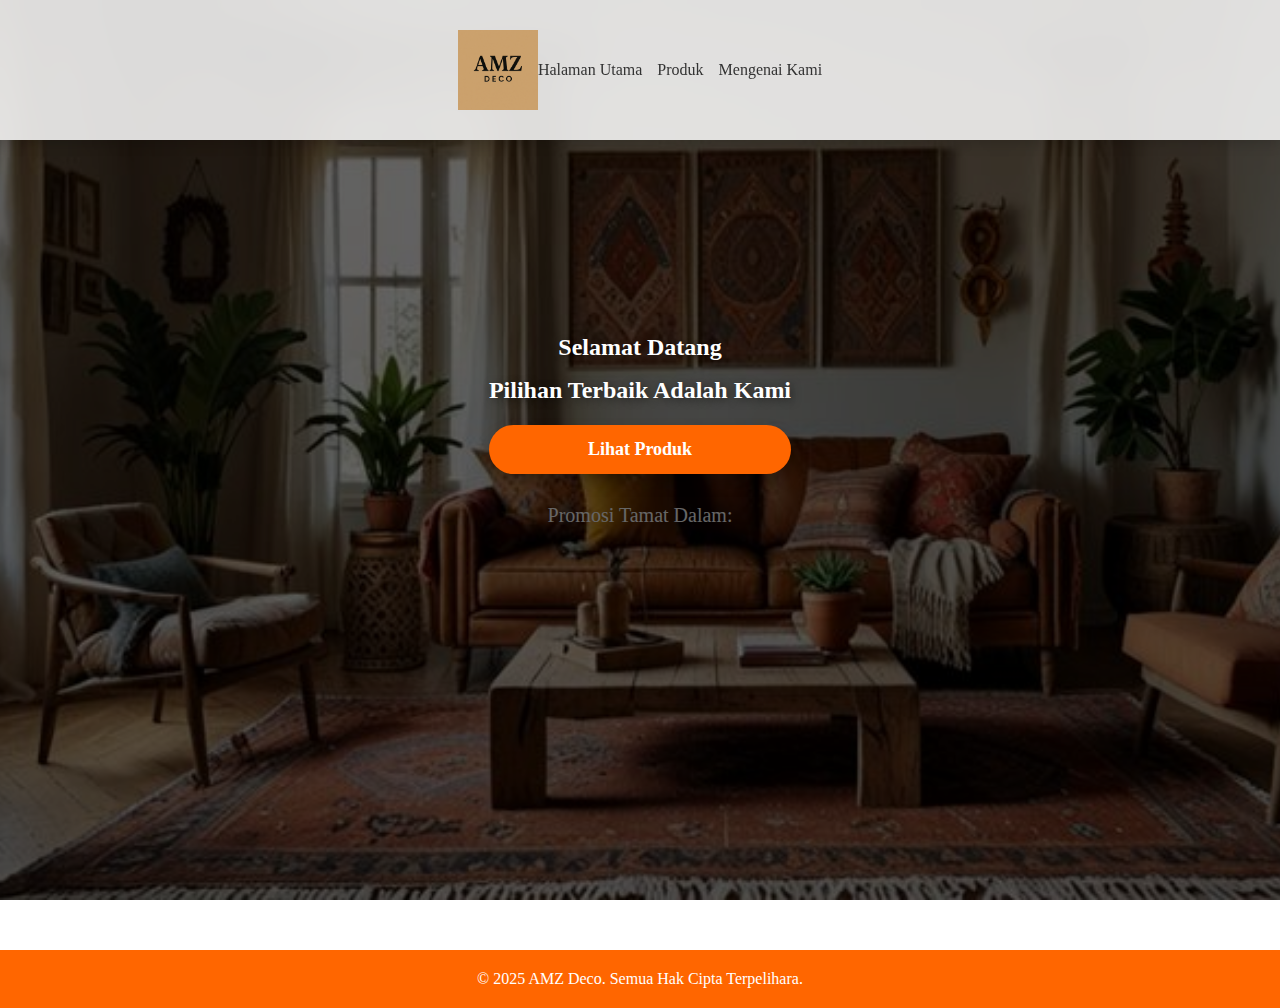
<file: index.html>
<!DOCTYPE html>
<html lang="ms">
<head>
    <meta charset="UTF-8">
    <meta name="viewport" content="width=device-width, initial-scale=1.0">
    <title>AMZ Deco - Pilihan Terbaik</title>
    <link href="https://cdn.jsdelivr.net/npm/aos@2.3.4/dist/aos.css" rel="stylesheet">
    <link rel="stylesheet" href="css_/styles.css">
    <link rel="stylesheet" href="css_/fixed-styles-mobile.css">
    <link rel="stylesheet" href="https://cdnjs.cloudflare.com/ajax/libs/font-awesome/6.4.2/css/all.min.css">

</head>
<body>

<div id="preloader"></div>

<header class="header">
    <div class="container">
        <div class="nav-left">
            <img src="images/logo.png" alt="AMZ Deco Logo" class="logo-img">
        </div>
        <div class="nav-right">
        <ul>
    <li><a href="index.html">Halaman Utama</a></li>

    <li class="dropdown">
        <a href="#">Produk</a>
        <ul class="dropdown-menu">
            <li><a href="produk.html">Lihat Produk</a></li>
            <li><a href="form-tempahan.html">Tempahan Produk</a></li>
            <li><a href="testimoni.html">Testimoni Pelanggan</a></li>
        </ul>
    </li>

    <li class="dropdown">
           <a href="#">Mengenai Kami</a>
           <ul class="dropdown-menu">
           <li><a href="tentangkami.html">Mengenai Kami</a></li>
        </ul>
        </li>
        </ul>
        </div>

        <div class="hamburger" onclick="toggleMenu()">
            <i class="fa-solid fa-bars"></i>
          </div>   
          </div>
</header>

<section class="hero" style="background: url('images/background.jpg') center/cover no-repeat;">
    <div class="overlay"></div>
    <div class="hero-content">
        <p>Selamat Datang</p>
        <h1>Pilihan Terbaik Adalah Kami</h1>
        <a href="produk.html" class="btn">Lihat Produk</a>
        </div>
        <div class="countdown-section">
            <p>Promosi Tamat Dalam:</p>
            <div id="countdown"></div>
        </div>
    </div>
</section>

<script>

var countDownDate = new Date();
countDownDate.setHours(countDownDate.getHours() + 12);

var countdown = document.getElementById("countdown");

var x = setInterval(function() {
    var now = new Date().getTime();
    var distance = countDownDate - now;

    var hours = Math.floor((distance % (1000 * 60 * 60 * 24)) / (1000 * 60 * 60));
    var minutes = Math.floor((distance % (1000 * 60 * 60)) / (1000 * 60));
    var seconds = Math.floor((distance % (1000 * 60)) / 1000);

    countdown.innerHTML = hours + "j " + minutes + "m " + seconds + "s ";

    countdown.classList.add("show");

    if (distance < 0) {
        clearInterval(x);
        countdown.innerHTML = "Promosi Tamat";
    }
}, 1000);
</script>

<script>
function toggleMenu() {
    var nav = document.querySelector('.nav-right');
    nav.classList.toggle('active');
}
</script>

<script src="https://cdn.jsdelivr.net/npm/aos@2.3.4/dist/aos.js"></script>
<script>
  AOS.init({
    duration: 1000,
    once: true,
  });
</script>

<script>
  window.addEventListener('load', function(){
    document.getElementById('preloader').style.display = 'none';
  });
</script>

    <script>
document.querySelectorAll('.nav-right a').forEach(link =>
    link.addEventListener('click', () => {
        document.querySelector('.nav-right').classList.remove('active');
    })
);
</script>


<footer class="footer">
    <div class="container">
        <p>© 2025 AMZ Deco. Semua Hak Cipta Terpelihara.</p>
    </div>
</footer>


</body>
</html>
</file>
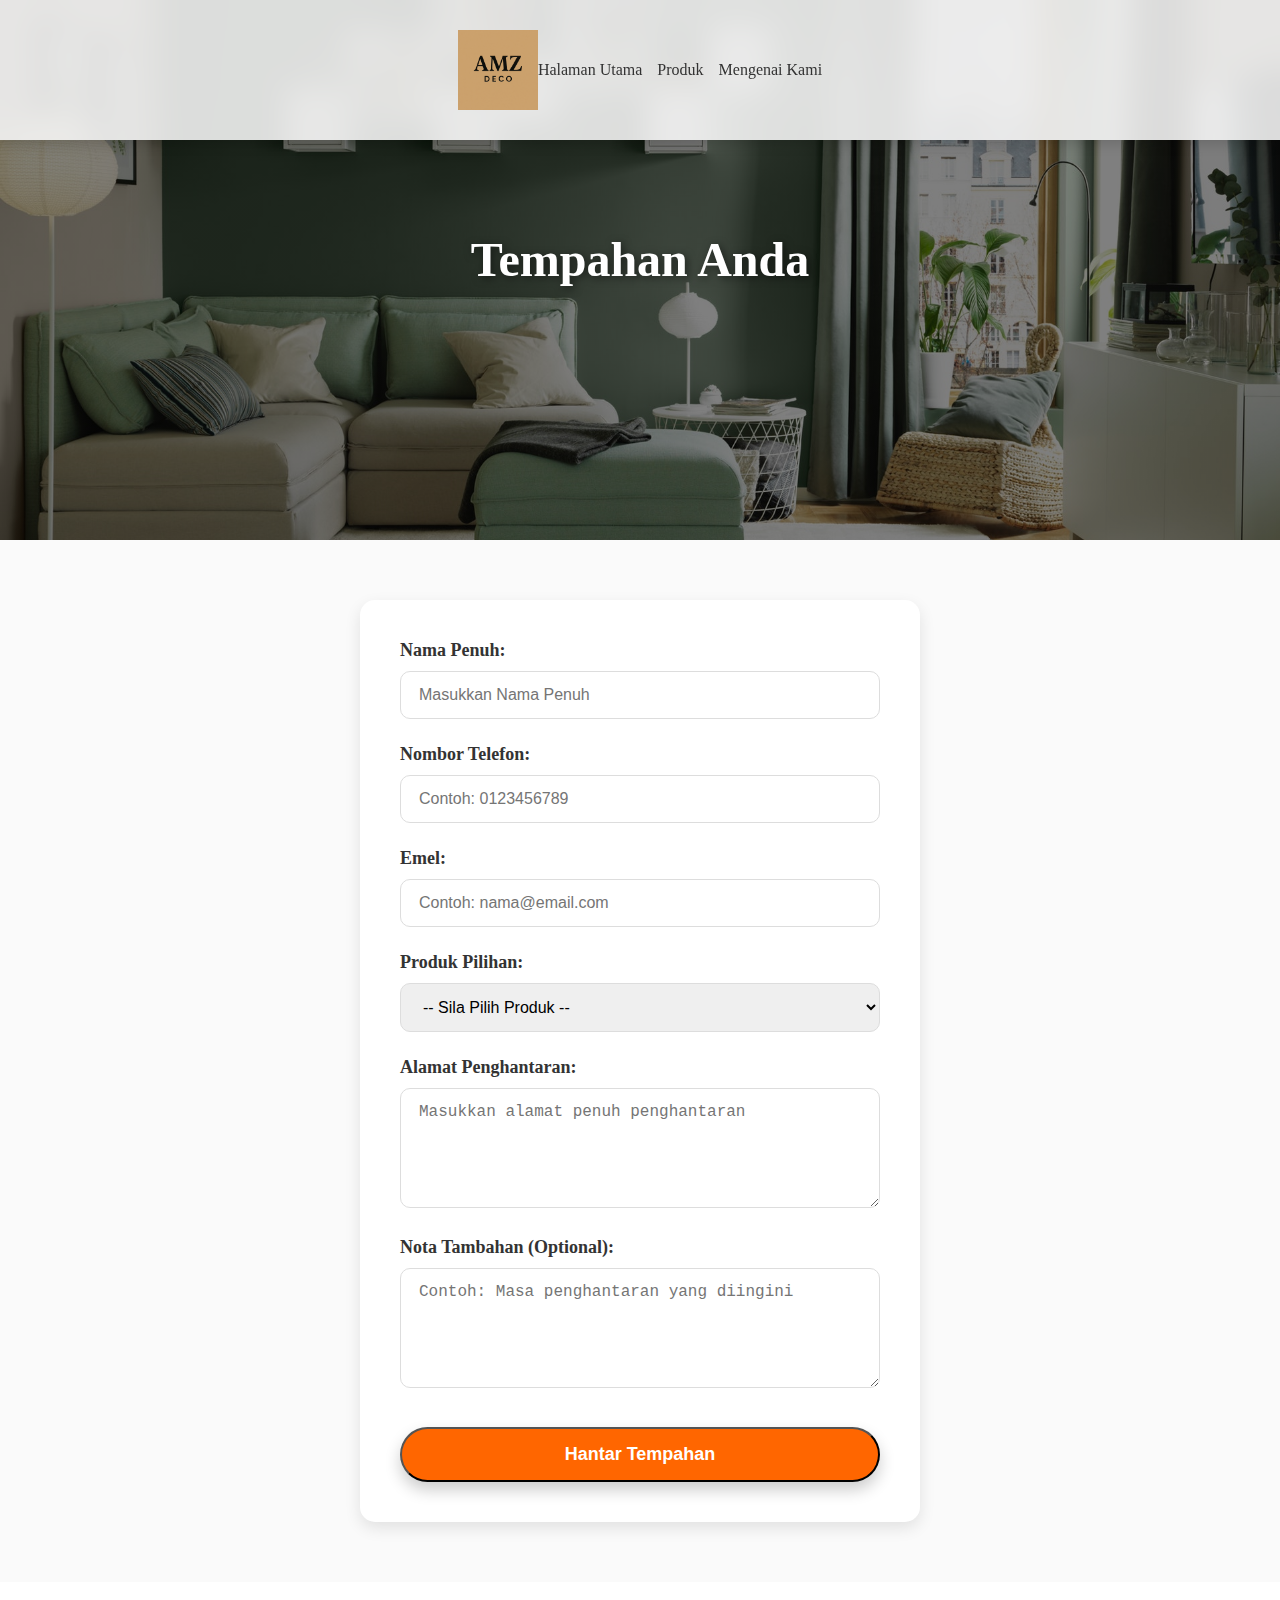
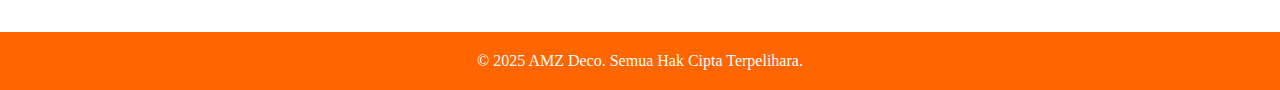
<file: form-tempahan.html>
<!DOCTYPE html>
<html lang="ms">
<head>
    <meta charset="UTF-8">
    <meta name="viewport" content="width=device-width, initial-scale=1.0">
    <title>Form Tempahan - AMZ Deco</title>
    <link rel="stylesheet" href="css_/styles.css">
    <link rel="stylesheet" href="css_/fixed-styles-mobile.css">
</head>
<body>

<div id="preloader"></div>

<header class="header">
    <div class="container">
        <div class="nav-left">
            <img src="images/logo.png" alt="AMZ Deco Logo" class="logo-img">
        </div>
        <div class="nav-right">
        <ul>
            <li><a href="index.html">Halaman Utama</a></li>
            <li class="dropdown">
                <a href="#">Produk</a>
                <ul class="dropdown-menu">
                    <li><a href="produk.html">Lihat Produk</a></li>
                    <li><a href="form-tempahan.html">Tempahan Produk</a></li>
                    <li><a href="testimoni.html">Testimoni Pelanggan</a></li>
                </ul>
            </li>
            <li class="dropdown">
                <a href="#">Mengenai Kami</a>
                <ul class="dropdown-menu">
                    <li><a href="tentangkami.html">Mengenai Kami</a></li>
                </ul>
            </li>
        </ul>
        <div class="hamburger" onclick="toggleMenu()">&#9776;</div>
            <i class="fa-solid fa-bars"></i>
        </div>
    </div>
</header>

<!-- Hero Section -->
<section class="hero-produk">
    <div class="overlay"></div>
    <div class="hero-content">
        <h1>Tempahan Anda</h1>
    </div>
</section>

<!-- Form Section -->
<section class="form-section">
    <div class="container form-container">
        <form action="https://formspree.io/f/mqaqepby" method="POST" class="tempahan-form">
            <input type="hidden" name="_redirect" value="https://amiez4ck.github.io/landing-page-AMZ-Deco/thankyou.html">

            <div class="form-group">
                <label>Nama Penuh:</label>
                <input type="text" name="nama" placeholder="Masukkan Nama Penuh" required>
            </div>
            <div class="form-group">
                <label>Nombor Telefon:</label>
                <input type="text" name="telefon" placeholder="Contoh: 0123456789" required>
            </div>
            <div class="form-group">
                <label>Emel:</label>
                <input type="email" name="emel" placeholder="Contoh: nama@email.com" required>
            </div>
            <div class="form-group">
                <label>Produk Pilihan:</label>
                <select name="produk" required>
                    <option value="">-- Sila Pilih Produk --</option>
                    <option value="Langsir Moden">Langsir Moden</option>
                    <option value="Wallpaper Dinding">Wallpaper Dinding</option>
                    <option value="Lampu Hiasan">Lampu Hiasan</option>
                </select>
            </div>
            <div class="form-group">
                <label>Alamat Penghantaran:</label>
                <textarea name="alamat" placeholder="Masukkan alamat penuh penghantaran" required></textarea>
            </div>
            <div class="form-group">
                <label>Nota Tambahan (Optional):</label>
                <textarea name="nota" placeholder="Contoh: Masa penghantaran yang diingini"></textarea>
            </div>

            <button type="submit" class="btn">Hantar Tempahan</button>
        </form>
    </div>
</section>

<footer class="footer">
    <div class="container">
        <p>© 2025 AMZ Deco. Semua Hak Cipta Terpelihara.</p>
    </div>
</footer>

<script>
function toggleMenu() {
    var nav = document.querySelector('.nav-right');
    nav.classList.toggle('active');
}
</script>

<script>
  window.addEventListener('load', function(){
    document.getElementById('preloader').style.display = 'none';
  });
</script>

</body>
</html>
</file>
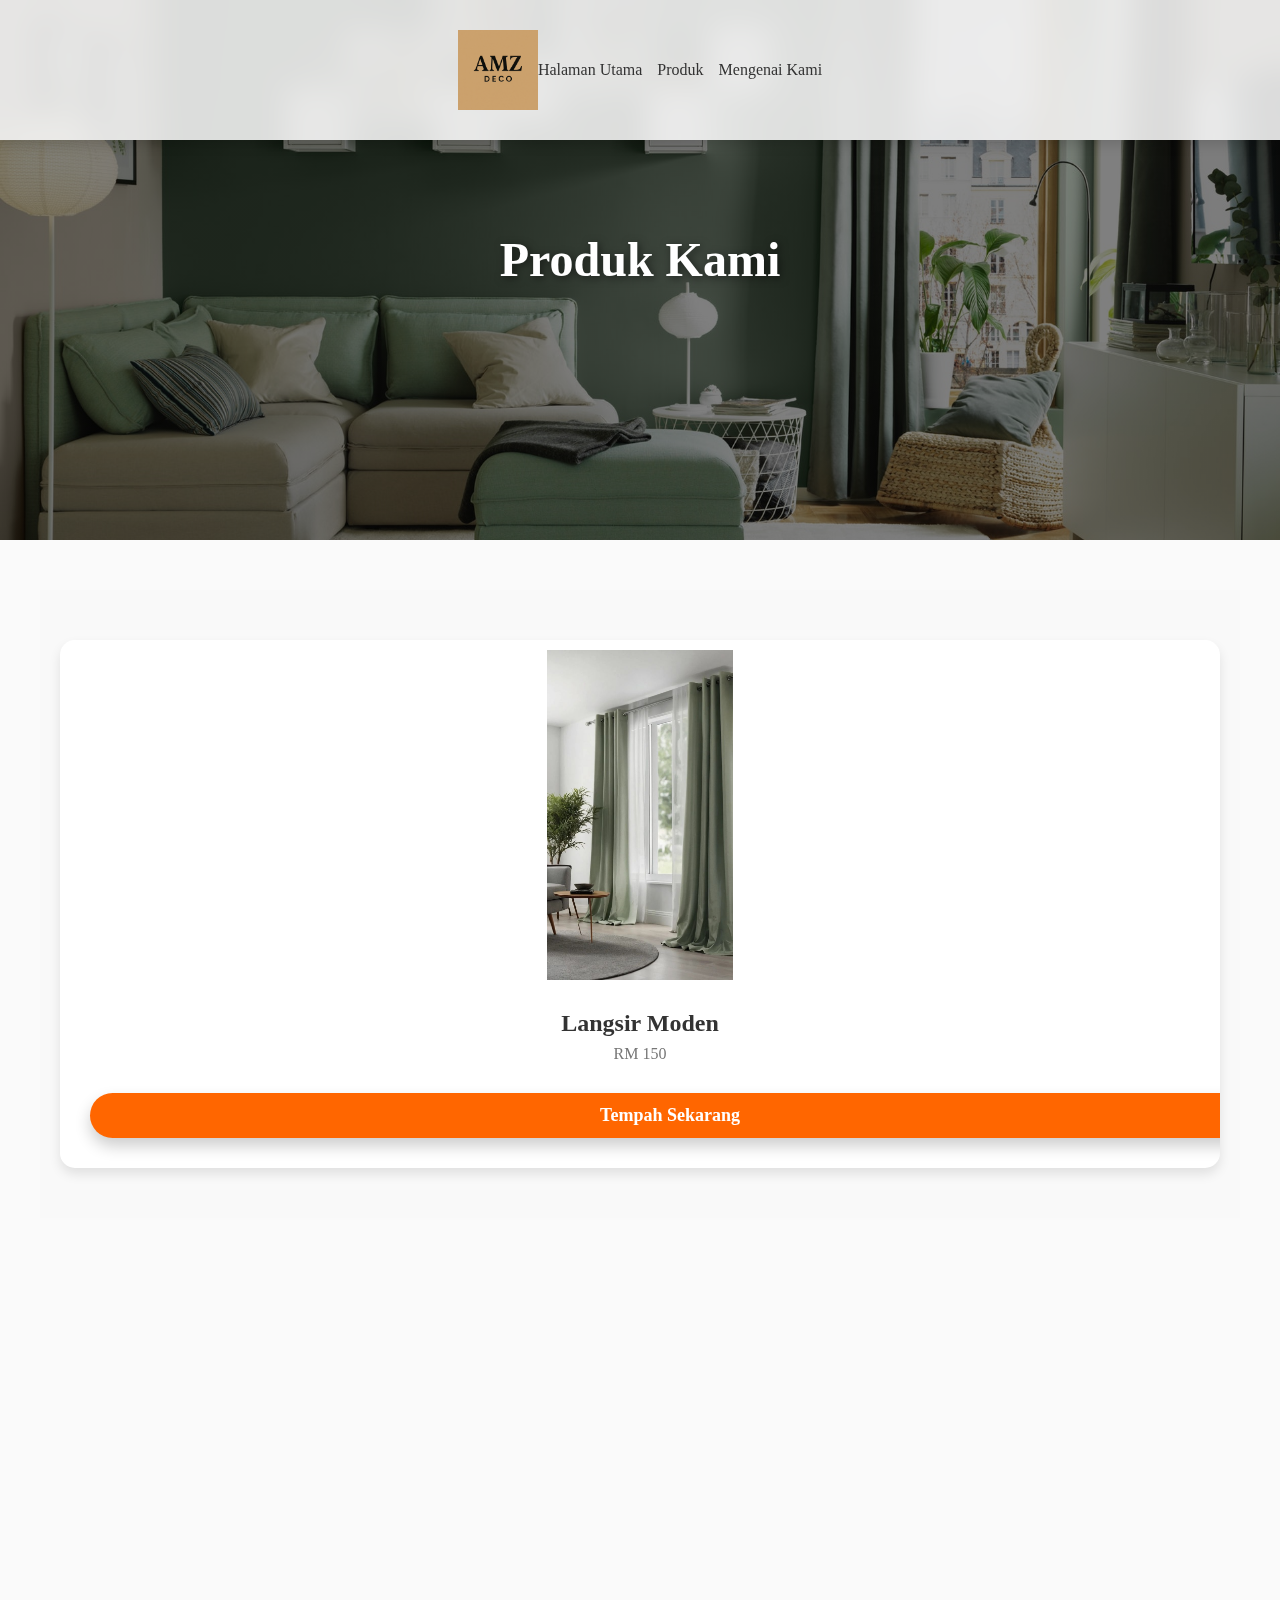
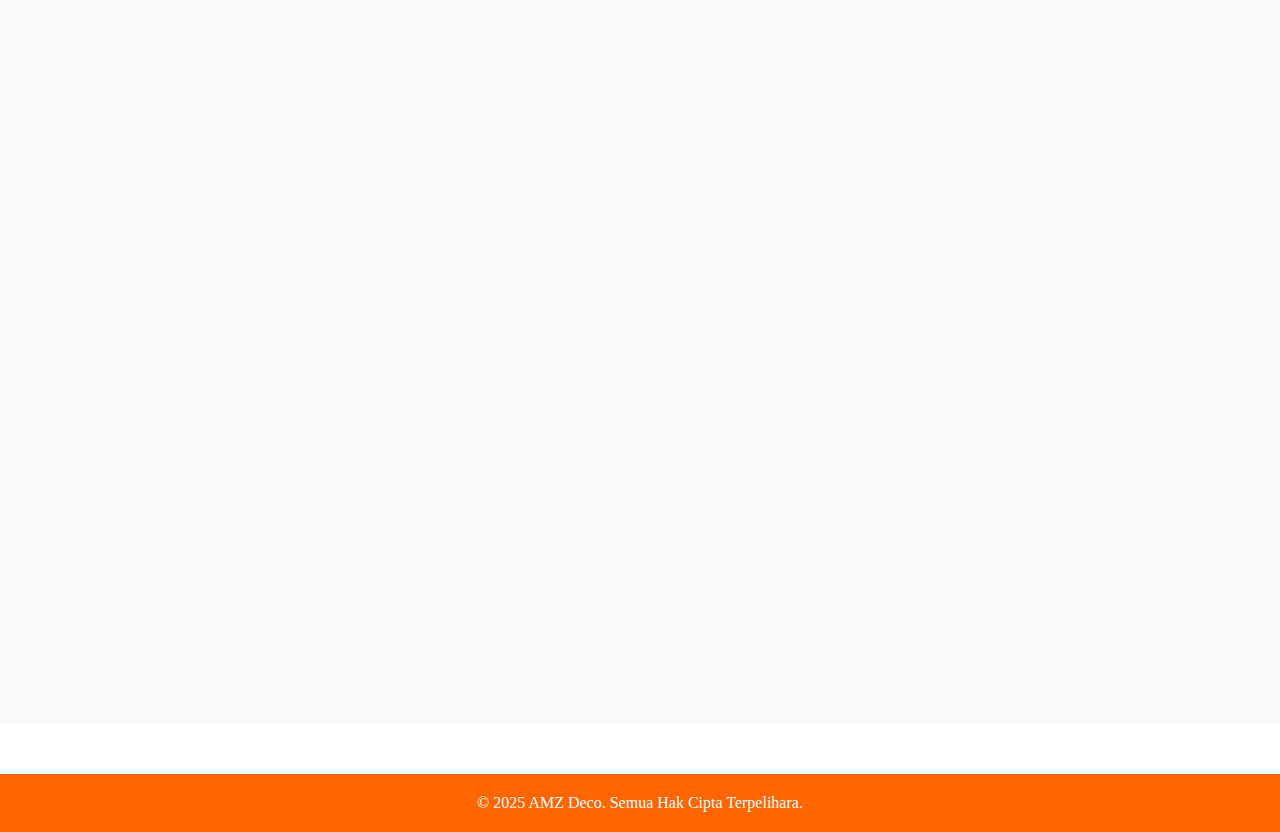
<file: produk.html>
<!DOCTYPE html>
<html lang="ms">
<head>
    <meta charset="UTF-8">
    <meta name="viewport" content="width=device-width, initial-scale=1.0"/>
    <title>Produk Kami - AMZ Deco</title>
    <link rel="stylesheet" href="css_/styles.css">
    <link href="https://cdn.jsdelivr.net/npm/aos@2.3.4/dist/aos.css" rel="stylesheet">

</head>
<body>

<div id="preloader"></div>

<header class="header">
    <div class="container">
        <div class="nav-left">
            <img src="images/logo.png" alt="AMZ Deco Logo" class="logo-img">
        </div>
        <div class="nav-right">
        <ul>
    <li><a href="index.html">Halaman Utama</a></li>

    <li class="dropdown">
        <a href="#">Produk</a>
        <ul class="dropdown-menu">
            <li><a href="produk.html">Lihat Produk</a></li>
            <li><a href="form-tempahan.html">Tempahan Produk</a></li>
            <li><a href="testimoni.html">Testimoni Pelanggan</a></li>
        </ul>
    </li>

    <li class="dropdown">
           <a href="#">Mengenai Kami</a>
           <ul class="dropdown-menu">
           <li><a href="tentangkami.html">Mengenai Kami</a></li>
        </ul>
    </li>

</ul>

        </div>

        <div class="hamburger" onclick="toggleMenu()">
        <i class="fa-solid fa-bars"></i>
</div>
   </div>

</header>

<section class="hero-produk">
    <div class="overlay"></div>
    <div class="hero-content">
        <h1>Produk Kami</h1>
    </div>
</section>

<section class="produk-list">
    <div class="container produk-grid">
        
    <div class="produk-item" data-aos="fade-left">
    <img src="images/langsir_unggulan.jpg" alt="Langsir Moden">
    <h3>Langsir Moden</h3>
    <p class="harga">RM 150</p>
    <a href="form-tempahan.html" class="btn">Tempah Sekarang</a>
</div>


</div>


        <div class="produk-item" data-aos="fade-up">
            <img src="images/wallpaper_bunga.jpg" alt="Wallpaper Dinding">
            <h3>Wallpaper Dinding</h3>
            <p class="harga">RM 200</p>
            <a href="form-tempahan.html" class="btn">Tempah Sekarang</a>
        </div>
        </div>

        <div class="produk-item" data-aos="fade-right">
            <img src="images/lampu_moden.jpg" alt="Lampu Hiasan">
            <h3>Lampu Hiasan</h3>
            <p class="harga">RM 180</p>
            <a href="form-tempahan.html" class="btn">Tempah Sekarang</a>    
        </div>
        </div>

    </div>
</section>

<footer class="footer">
    <div class="container">
        <p>© 2025 AMZ Deco. Semua Hak Cipta Terpelihara.</p>
    </div>
</footer>

<script>
function toggleMenu() {
    var nav = document.querySelector('.nav-right');
    nav.classList.toggle('active');
}
</script>

<script src="https://cdn.jsdelivr.net/npm/aos@2.3.4/dist/aos.js"></script>
<script>
  AOS.init({
    duration: 1000,
    once: true,
  });
</script>

<script>
  window.addEventListener('load', function(){
    document.getElementById('preloader').style.display = 'none';
  });
</script>



</body>
</html>
</file>
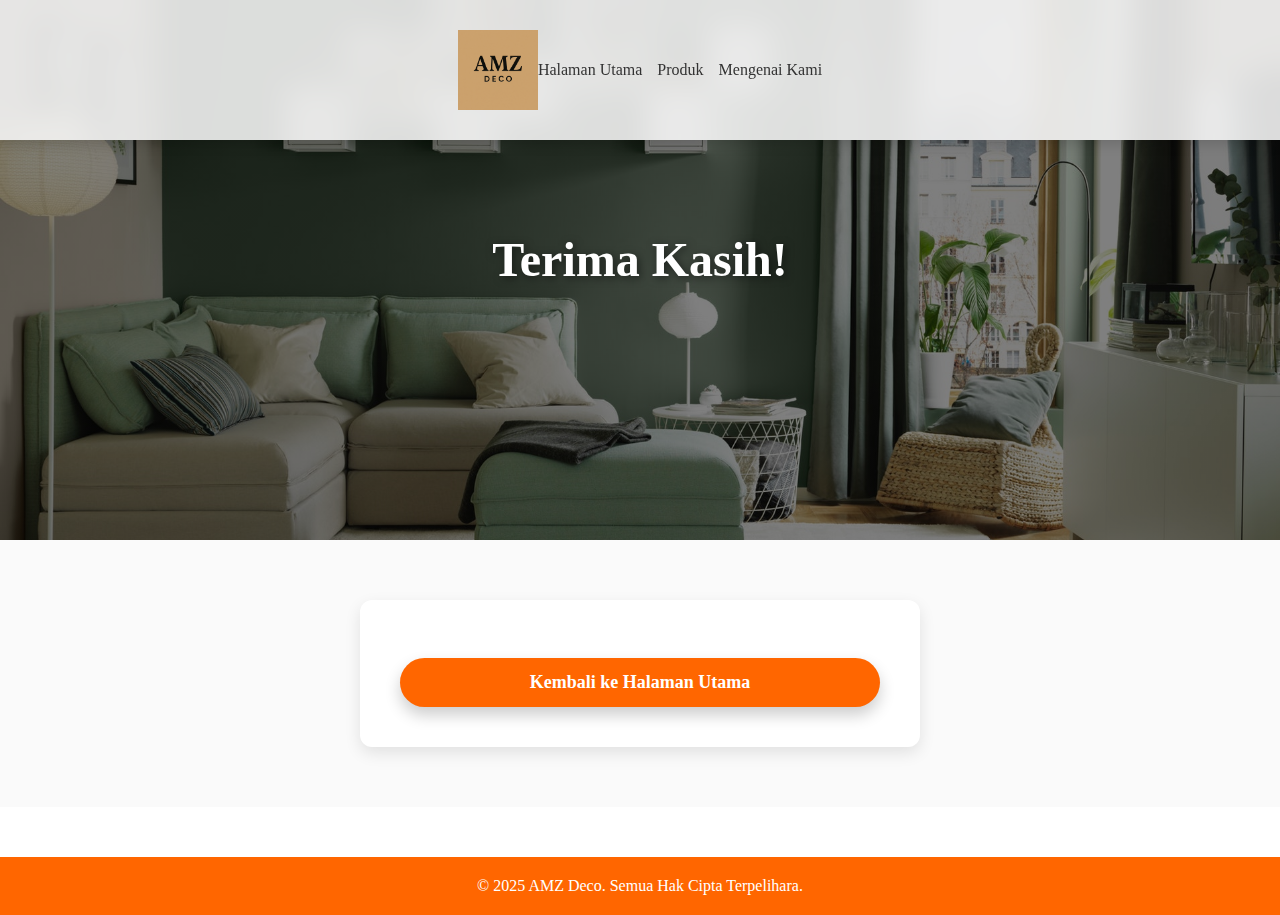
<file: thankyou.html>
<!DOCTYPE html>
<html lang="ms">
<head>
    <meta charset="UTF-8">
    <meta name="viewport" content="width=device-width, initial-scale=1.0">
    <title>Terima Kasih - AMZ Deco</title>
    <link rel="stylesheet" href="css_/styles.css">
</head>
<body>

<div id="preloader"></div>

<header class="header">
    <div class="container">
        <div class="nav-left">
            <img src="images/logo.png" alt="AMZ Deco Logo" class="logo-img">
        </div>
        <div class="nav-right">
        <ul>
    <li><a href="index.html">Halaman Utama</a></li>

    <li class="dropdown">
        <a href="#">Produk</a>
        <ul class="dropdown-menu">
            <li><a href="produk.html">Lihat Produk</a></li>
            <li><a href="form-tempahan.html">Tempahan Produk</a></li>
            <li><a href="testimoni.html">Testimoni Pelanggan</a></li>
        </ul>
    </li>

    <li class="dropdown">
           <a href="#">Mengenai Kami</a>
           <ul class="dropdown-menu">
           <li><a href="tentangkami.html">Mengenai Kami</a></li>
        </ul>
    </li>

</ul>

        </div>

        <div class="hamburger" onclick="toggleMenu()">
        <i class="fa-solid fa-bars"></i>
</div>
   </div>

</header>

<section class="hero-produk">
    <div class="overlay"></div>
    <div class="hero-content">
        <h1>Terima Kasih!</h1>
    </div>
</section>

<section class="form-section">
    <div class="container form-container">
        <div class="thankyou-message">
            
            <br>
            <a href="index.html" class="btn">Kembali ke Halaman Utama</a>
        </div>
    </div>
</section>


<footer class="footer">
    <div class="container">
        <p>© 2025 AMZ Deco. Semua Hak Cipta Terpelihara.</p>
    </div>
</footer>

<script>
  window.addEventListener('load', function(){
    document.getElementById('preloader').style.display = 'none';
  });
</script>

</body>
</html>
</file>
<file: css_/styles.css>
* {
    box-sizing: border-box;
    margin: 0;
    padding: 0;
}

.header {
    width: 100%;
    padding: 20px 38px;
    display: flex;
    justify-content: space-between;
    align-items: center;
    background: rgba(255, 255, 255, 0.85);
    backdrop-filter: blur(15px);
    box-shadow: 0 4px 12px rgba(0,0,0,0.15);
    position: fixed;
    top: 0;
    z-index: 1000;
}

.header .container {
    display: flex;
    justify-content: space-between;
    align-items: center;
    padding: 10px 22px;
}

.nav-left {
    display: flex;
    align-items: center;
}

.nav-left .logo-img {
    max-height: 85px;
    width: 80px; 
    height: auto;
    object-fit: contain;
}

.logo {
    flex: 0 0 auto;
}

.nav-right > ul {
    list-style: none;
    display: flex;
    gap: 15px;
}

.nav-right > ul li {
    display: flex;
}

.nav-right > ul li a {
    text-decoration: none;
    color: #333;
    font-weight: 250;
    transition: color 0.3s;
}

.nav-right > ul li a:hover {
    color: #ff6600;
}


.nav > .btn-login:hover {
    background: #ff6600;
    transform: scale(1.05);
}

.nav > ul {
    list-style: none;
    margin: 0;
    padding: 0;
    display: flex;
    align-items: center;
}

.nav > ul li {
    margin: 0 12px;
}

.nav > ul li a {
    text-decoration: none;
    color: #333;
    font-weight: 350;
    transition: color 0.3s;
}

.nav > ul li a:hover {
    color: #ff6600;
}

.nav > ul li a.active {
    color: #ff6600;
    font-weight: bold;
}

.hamburger {
    display: none;
    font-size: 18px;
    cursor: pointer;
    color: #333;
}

@media (max-width: 768px) {
    .hamburger {
        display: block;
    }
    .nav-right {
        display: none;
        position: absolute;
        top: 60px;
        right: 15px;
        background: #fff;
        border-radius: 3px;
        box-shadow: 0 4px 8px rgba(0,0,0,0.1);
        transition: all 0.3s ease;
    }
    .nav-right.active {
        display: flex;
        flex-direction: column;
        gap: 10px;
        padding: 15px;
    }
}

.hero {
    width: 100%;
    height: 100vh;
    display: flex;
    justify-content: center;
    align-items: center;
    flex-direction: column;
    text-align: center;
    position: relative;
    padding-top: 100px;
    padding: 20px 15px;
}
.hero-content {
    position: relative;
    z-index: 2;
    animation: fadeIn 2s ease-in-out;
}

.hero-content p {
    font-size: 24px;
    font-weight: 600;
    color: #ffffff;
    margin-bottom: 15px;
    text-shadow: 1px 1px 6px rgba(0,0,0,0.4);
}

.hero-content h1 {
    font-size: 24px;
    font-weight: 900;
    line-height: 1.2;
    color: #ffffff;
    text-shadow: 2px 2px 8px rgba(0,0,0,0.5);
    margin-bottom: 20px;
}

.hero .overlay {
    position: absolute;
    top: 0;
    left: 0;
    width: 100%;
    height: 100%;
    background: rgb(0,0,0,0.6);
    z-index: 1;
}

@keyframes fadeIn {
    0% { opacity: 0; transform: translateY(20px); }
    100% { opacity: 1; transform: translateY(0); }
}

.btn {
    display: inline-block;
    width: 100%;
    padding: 14px 0;
    background: #ff6600;
    color: #fff;
    text-decoration: none;
    text-align: center;
    border-radius: 50px;
    font-weight: bold;
    font-size: 18px;
    transition: all 0.3s ease;
    box-shadow: 0 8px 16px rgba(0,0,0,0.2);
}

.btn:hover {
    background: #e65c00;
    transform: translateY(-3px) scale(1.05);
    box-shadow: 0 12px 24px rgba(0,0,0,0.3);
    animation: pulse 1s infinite;
}

.container {
    max-width: 1200px;
    margin: 0 auto;
    padding: 0 20px;
}

.dropdown {
    position: relative;
}

.dropdown-menu {
    display: none;
    position: absolute;
    top: 100%;
    left: 0;
    background: #fff;
    opacity: 0;
    visibility: hidden;
    border-radius: 8px;
    box-shadow: 0 4px 8px rgba(0,0,0,0.1);
    padding: 10px 0;
    transition: opacity 0.3s ease, visibility 0.3s ease;
    min-width: 160px;
    z-index: 99;
    flex-direction: column;
}

.dropdown-menu li {
    display: block;
}

.dropdown-menu li a {
    padding: 10px 20px;
    display: block;
    color: #333;
    text-decoration: none;
}

.dropdown-menu li a:hover {
    background: #ff6600;
    color: white;
}

.dropdown:hover .dropdown-menu {
    display: flex;
    opacity: 1;
    visibility: visible;
}


@media (max-width: 768px) {
    .nav > ul {
        flex-direction: column;
        background: #fff;
        position: absolute;
        top: 80px;
        right: 0;
        width: 200px;
        display: none;
    }
    .nav ul.active {
        display: flex;
    }
}

.countdown-section {
    margin-top: 30px;
    color: #fff;
    font-size: 20px;
    text-align: center;
}

#countdown {
    font-size: 48px;
    font-weight: bold;
    letter-spacing: 2px;
    color: #ff6600;
    background: rgba(255,255,255,0.9);
    padding: 12px 30px;
    border-radius: 12px;
    display: inline-block;
    box-shadow: 0 4px 12px rgba(0,0,0,0.2);
    margin-top: 10px;
    opacity: 0;
    transform: scale(0.95);
    transition: opacity 1s ease, transform 1s ease;
}

#countdown.show {
    opacity: 1;
    transform: scale(1);
}


@keyframes pulse {
    0% { transform: scale(1); }
    50% { transform: scale(1.05); }
    100% { transform: scale(1); }
}

.footer {
    background: #ff6600;
    color: #fff;
    text-align: center;
    padding: 20px 10px;
    margin-top: 50px;
    font-size: 16px;
}

.hero-produk {
    width: 100%;
    height: 60vh;
    position: relative;
    display: flex;
    align-items: center;
    justify-content: center;
    text-align: center;
    overflow: hidden; /* Tambah ini supaya overlay tidak melebihi */
}

.hero-produk .overlay {
    position: absolute;
    top: 0;
    left: 0;
    width: 100%;
    height: 100%;
    background: 
        linear-gradient(rgba(0,0,0,0.5), rgba(0,0,0,0.5)),
        url('..//images/hero.produk.jpeg') center/cover no-repeat;
    backdrop-filter: blur(8px);
    z-index: 1;
}


.hero-produk .hero-content {
    position: relative;
    z-index: 2;
    color: #fff;
}

.hero-produk h1 {
    font-size: 48px;
    font-weight: bold;
}

.produk-list {
    padding: 50px 20px;
    background: #fafafa;
}

.produk-grid {
    display: grid;
    grid-template-columns: repeat(auto-fit, minmax(320px, 1fr));
    gap: 40px;
    padding: 50px 20px;
    background: #f9f9f9;
}

.produk-item {
    background: #fff;
    border-radius: 15px;
    overflow: hidden;
    box-shadow: 0 6px 12px rgba(0,0,0,0.1);
    display: flex;
    flex-direction: column;
    transition: transform 0.3s, box-shadow 0.3s;
    text-align: center;
}

.produk-item:hover {
    transform: translateY(-8px) scale(1.02);
    box-shadow: 0 12px 24px rgba(0,0,0,0.2);
}

.produk-item img {
    width: 100%;
    height: 350px;
    object-fit: contain;
    padding: 10px;
}

.produk-item h3 {
    font-size: 24px;
    margin-top: 20px;
    margin-bottom: 8px;
    color: #333;
    font-weight: bold;
}

.produk-item .harga {
    font-size: 16px;
    color: #777;
    margin-bottom: 20px;
}

.produk-item .btn {
    margin: 10px 3% 30px 30px;
    padding: 12px;
    border-radius: 30px;
    text-align: center;
}

.produk-content {
    flex-grow: 1;
    margin-bottom: 20px;
}
.produk-bottom {
    margin-top: auto;
}

.testimoni-list {
    padding: 50px 20px;
    background: #fafafa;
}

.testimoni-grid {
    display: grid;
    grid-template-columns: repeat(auto-fit, minmax(300px, 1fr));
    gap: 30px;
}

.testimoni-item {
    background: #fff;
    padding: 30px 20px;
    border-radius: 15px;
    box-shadow: 0 4px 12px rgba(0,0,0,0.1);
    text-align: center;
    transition: transform 0.3s, box-shadow 0.3s;
}

.testimoni-item:hover {
    background-color: #fff5f0;
    transform: translateY(-8px);
    box-shadow: 0 12px 24px rgba(0,0,0,0.2);
}


.testimoni-item .avatar {
    width: 220px;
    height: 220px;
    border-radius: 50%;
    object-fit: cover;
    margin-bottom: 20px;
    box-shadow: 0 4px 8px rgba(0,0,0,0.15); 
}


.testimoni-item h3 {
    margin-bottom: 10px;
    font-size: 22px;
    color: #333;
    font-weight: bold;
}

.testimoni-item p {
    font-size: 16px;
    color: #777;
}

.rating {
    color: #ffcc00;
    font-size: 18px;
    margin-bottom: 10px;
}

.form-section {
    padding: 60px 20px;
    background: #fafafa;
}

.form-container {
    max-width: 600px;
    margin: 0 auto;
}

.tempahan-form {
    background: #fff;
    padding: 40px;
    border-radius: 15px;
    box-shadow: 0 6px 16px rgba(0,0,0,0.1);
}

.form-group {
    margin-bottom: 25px;
}

.form-group label {
    display: block;
    font-weight: bold;
    margin-bottom: 10px;
    font-size: 18px;
    color: #333;
}

.form-group input,
.form-group select,
.form-group textarea {
    width: 100%;
    padding: 14px 18px;
    border: 1px solid #ddd;
    border-radius: 10px;
    font-size: 16px;
    transition: border-color 0.3s, box-shadow 0.3s;
}

.form-group input:focus,
.form-group select:focus,
.form-group textarea:focus {
    border-color: #ff6600;
    box-shadow: 0 0 8px rgba(255, 102, 0, 0.3);
    outline: none;
}

.form-group textarea {
    min-height: 120px;
    resize: vertical;
}

.tempahan-form .btn {
    margin-top: 10px;
    width: 100%;
    padding: 15px;
    font-size: 18px;
    font-weight: bold;
    border-radius: 30px;
}

.thankyou-message {
    background: #fff;
    padding: 40px;
    border-radius: 12px;
    box-shadow: 0 6px 16px rgba(0,0,0,0.1);
    text-align: center;
}

.thankyou-message h2 {
    font-size: 28px;
    margin-bottom: 20px;
    color: #333;
}

.thankyou-message p {
    font-size: 18px;
    color: #555;
}

.about-section {
    padding: 60px 20px;
    background: #fafafa;
    text-align: center;
}

.about-section h2 {
    font-size: 32px;
    margin-top: 10px;
    margin-bottom: 30px;
    color: #222;
    text-transform: uppercase;
    letter-spacing: 1px;
}

.about-section p {
    max-width: 800px;
    margin: 0 auto 30px;
    font-size: 18px;
    color: #555;
}

.about-grid {
    display: flex;
    flex-wrap: wrap;
    justify-content: center;
    gap: 30px;
    margin-top: 20%;
    margin-bottom: 50px;
}

@media (max-width: 768px) {

    .produk-grid,
    .about-grid,
    .testimoni-grid {
        flex-direction: column;
        align-items: center;
    }

    .produk-item,
    .about-card,
    .testimoni-card {
        width: 90%;
        margin: 0 auto;
    }

    .container {
        padding: 0 15px;
    }

    .about-section,
    .testimoni-section,
    .form-section {
        padding: 40px 10px;
    }

    
    .hero-content h1 {
        font-size: 32px;
    }

    .hero-content p {
        font-size: 18px;
    }

    .btn {
        padding: 12px 24px;
        font-size: 16px;
    }
}


.about-card {
    background: #ffffff;
    padding: 30px;
    border-radius: 15px;
    box-shadow: 0 6px 16px rgba(0,0,0,0.1);
    width: 300px;
    text-align: center;
    transition: all 0.3s ease, box-shadow 0.3s ease;
}

.about-card:hover {
    transform: translateY(-6px);
    box-shadow: 0 12px 24px rgba(0, 0, 0, 0.08);
}

.about-card h3 {
    font-size: 22px;
    color: #ff6600;
    margin-bottom: 15px;
}

.about-card p,
.about-card ul {
    font-size: 18px;
    color: #555;
}

.why-choose-us {
    list-style: none;
    padding: 0;
    font-size: 18px;
    color: #444;
    line-height: 1.8;
}

.about-section h1,
.about-section h2,
.about-section h3 {
    margin-bottom: 30px; /* Kecilkan jarak bawah heading */
}

.about-img,
.about-image img {
    width: 100%;
    max-width: 900px;
    height: auto;
    border-radius: 12px;
    box-shadow: 0 8px 20px rgba(0,0,0,0.15);
    margin: 30px auto 10px;
    margin-top: 30px;
    display: block;
    transition: transform 0.3 ease;
}

.about-img:hover,
.about-image img:hover {
    transform: scale(1.03);
}
.about-flex {
    display: flex;
    flex-wrap: wrap;
    align-items: center;
    gap: 90px;
    margin: 40px 0;
}

.about-flex .about-text {
    flex: 1;
    min-width: 300px;
}

.about-flex .about-image img {
    max-width: 54%;
    border-radius: 25px;
    box-shadow: 0 4px 12px rgba(0,0,0,0.4);
}

#preloader {
    background: #fff url('https://i.imgur.com/LLF5iyg.gif') no-repeat center center;
    background-size: 30px 30px;
    height: 100vh;
    width: 100%;
    max-width: 200px;
    position: fixed;
    z-index: 9999;
    top: 0;
    left: 0;
    }

@media screen and (max-width: 768px) {
    h1, h2 {
        font-size: 20px;
    }

    .hero {
        padding: 25px 15px;
    }

    .produk-item,
    .kelebihan-item,
    .testimoni-item {
        width: 90%;
    }

    .produk-grid,
    .kelebihan-grid,
    .inspirasi-grid {
        flex-direction: column;
        align-items: center;
    }

    .form-group {
        margin-bottom: 15px;
    }

    nav ul {
        flex-direction: column;
        gap: 10px;
    }

    .btn {
        font-size: 14px;
    }
}
</file>
<file: css_/fixed-styles-mobile.css>
/* Tambahan penting untuk pastikan hamburger muncul dan berfungsi */
.hamburger {
    display: none;
    font-size: 24px;
    color: #333;
    cursor: pointer;
    padding-left: 15px;
}

@media (max-width: 768px) {
    .hamburger {
        display: block;
    }

    .nav-right {
        display: none;
        position: absolute;
        top: 65px;
        right: 20px;
        background: #fff;
        border-radius: 8px;
        box-shadow: 0 4px 8px rgba(0,0,0,0.1);
        z-index: 999;
        flex-direction: column;
        padding: 15px;
    }

    .nav-right.active {
        display: flex;
    }

    .nav-right ul {
        flex-direction: column;
        gap: 10px;
    }

    .produk-grid,
    .about-grid,
    .testimoni-grid {
        display: flex;
        flex-direction: column;
        align-items: center;
        gap: 30px;
    }

    .produk-item,
    .about-card,
    .testimoni-item {
        width: 90%;
        margin: 0 auto;
    }

    .hero-content h1 {
        font-size: 28px;
    }

    .hero-content p {
        font-size: 16px;
    }

    .btn {
        font-size: 14px;
        padding: 10px 20px;
    }

    .produk-item img {
        height: auto;
        max-height: 250px;
        object-fit: contain;
    }

    .tempahan-form,
    .thankyou-message,
    .about-section,
    .testimoni-list {
        padding: 20px 15px;
    }
}
</file>
